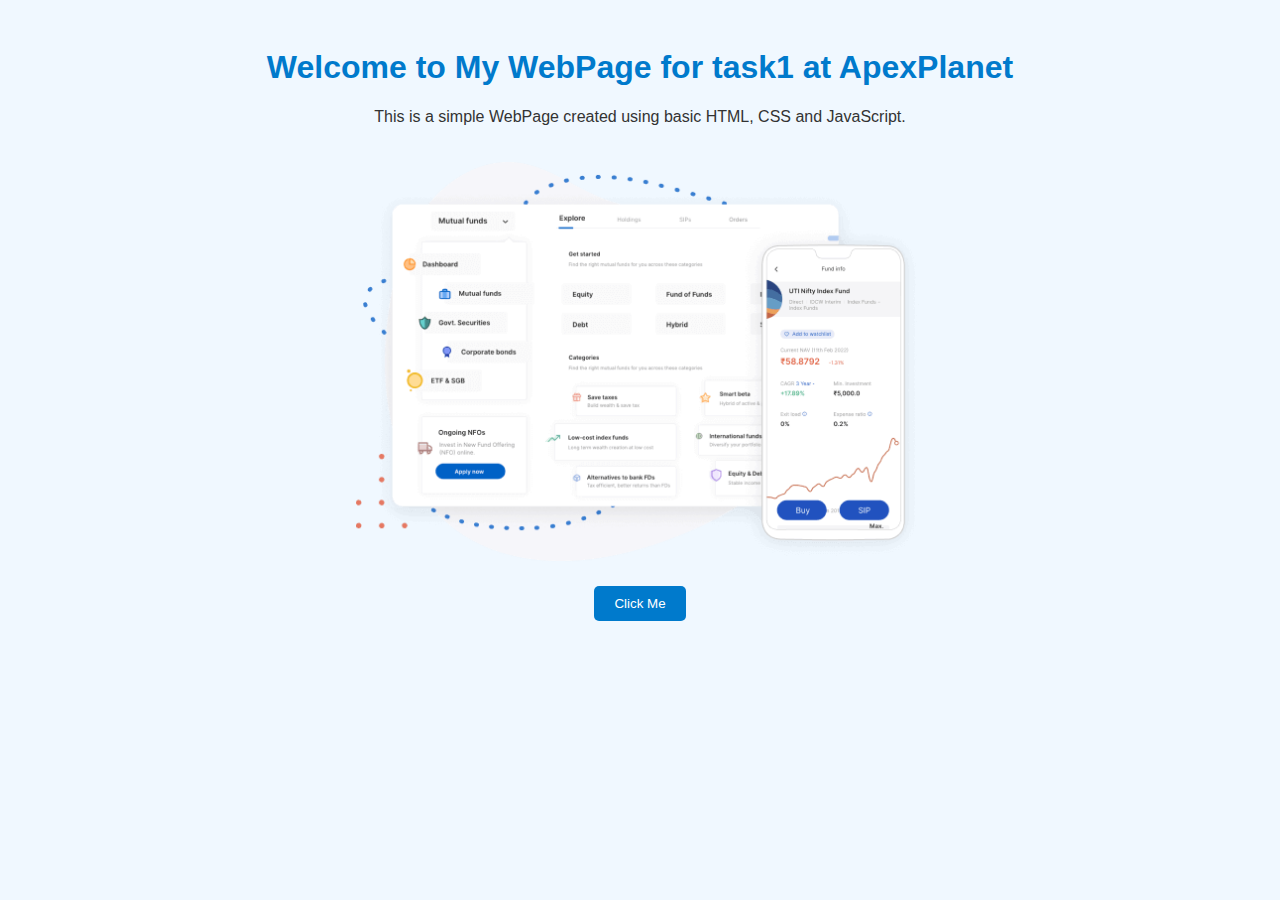
<file: Task1/index.html>
<!DOCTYPE html>
<html lang="en">
<head>
  <meta charset="UTF-8" />
  <meta name="viewport" content="width=device-width, initial-scale=1.0" />
  <title>Task 1</title>
  <link rel="stylesheet" href="styles.css" />
</head>
<body>
  <h1>Welcome to My WebPage for task1 at ApexPlanet</h1>
  <p>This is a simple WebPage created using basic HTML, CSS and JavaScript.</p>
  <img src="coin.png" alt="Sample Image" />
  <br>
  
  <button onclick="showAlert()">Click Me</button>

  <script src="script.js"></script>
</body>
</html>
</file>
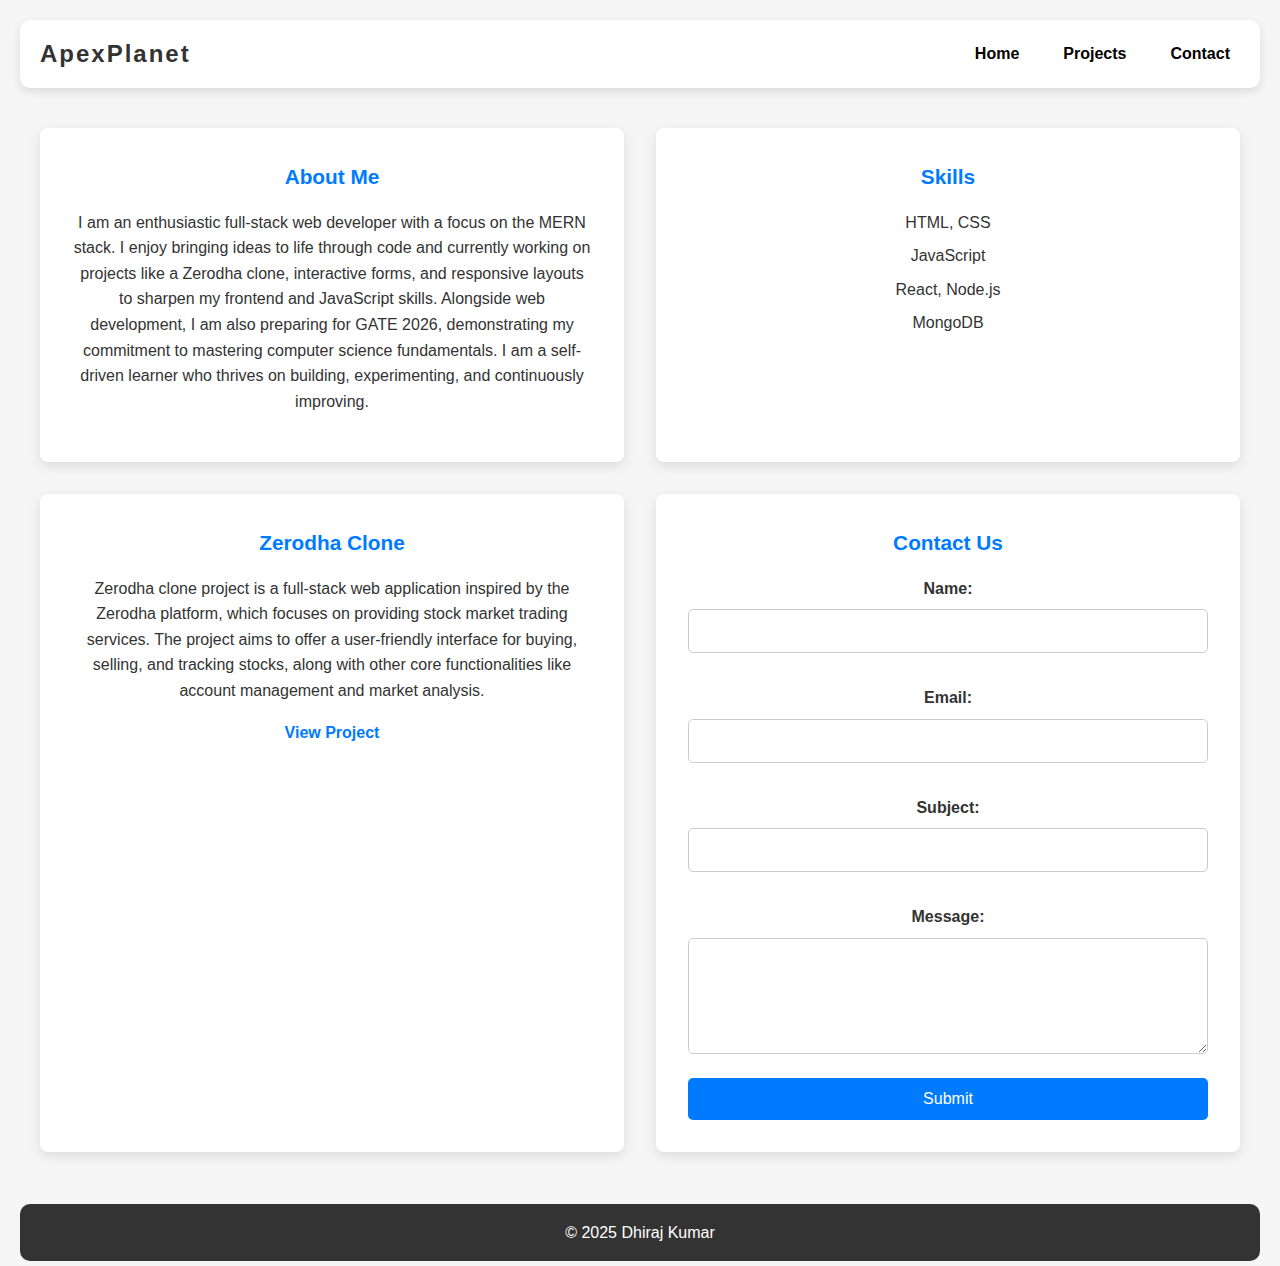
<file: Task2/index.html>
<!DOCTYPE html>
<html lang="en">
<head>
  <meta charset="UTF-8" />
  <meta name="viewport" content="width=device-width, initial-scale=1.0"/>
  <title>Responsive Contact Page</title>
  <link rel="stylesheet" href="style.css" />
</head>
<body>
  <header>
    <h1>ApexPlanet</h1>
    <nav>
      <ul class="nav-links">
        <li><a href="#">Home</a></li>
        <li><a href="#">Projects</a></li>
        <li><a href="#">Contact</a></li>
      </ul>
    </nav>
  </header>

  <main class="grid-layout">
    <section class="box box1">
      <h2>About Me</h2>
      <p>I am an enthusiastic full-stack web developer with a focus on the MERN stack. I enjoy bringing ideas to life through code and currently working on projects like a Zerodha clone, interactive forms, and responsive layouts to sharpen my frontend and JavaScript skills. Alongside web development, I am also preparing for GATE 2026, demonstrating my commitment to mastering computer science fundamentals. I am a self-driven learner who thrives on building, experimenting, and continuously improving.</p>
    </section>

    <section class="box box2">
      <h2>Skills</h2>
      <ul>
        <li>HTML, CSS</li>
        <li>JavaScript</li>
        <li>React, Node.js</li>
        <li>MongoDB</li>
      </ul>
    </section>

    <section class="box box3">
      <h2>Zerodha Clone</h2>
      <p>Zerodha clone project is a full-stack web application inspired by the Zerodha platform, which focuses on providing stock market trading services. The project aims to offer a user-friendly interface for buying, selling, and tracking stocks, along with other core functionalities like account management and market analysis.</p>
      <a href="https://github.com/dhirajkumar91/zerodha-clone">View Project</a>
    </section>

    <section class="box box4">
      <h2>Contact Us</h2>
      <form id="contactForm">
        <label for="name">Name:</label>
        <input type="text" id="name" name="name" required />

        <label for="email">Email:</label>
        <input type="email" id="email" name="email" required />

        <label for="subject">Subject:</label>
        <input type="text" id="subject" name="subject" />

        <label for="message">Message:</label>
        <textarea id="message" name="message" rows="5"></textarea>

        <button type="submit">Submit</button>
      </form>
    </section>
  </main>

  <footer>
    <p>&copy; 2025 Dhiraj Kumar</p>
  </footer>

  <script src="script.js"></script>
</body>
</html>
</file>
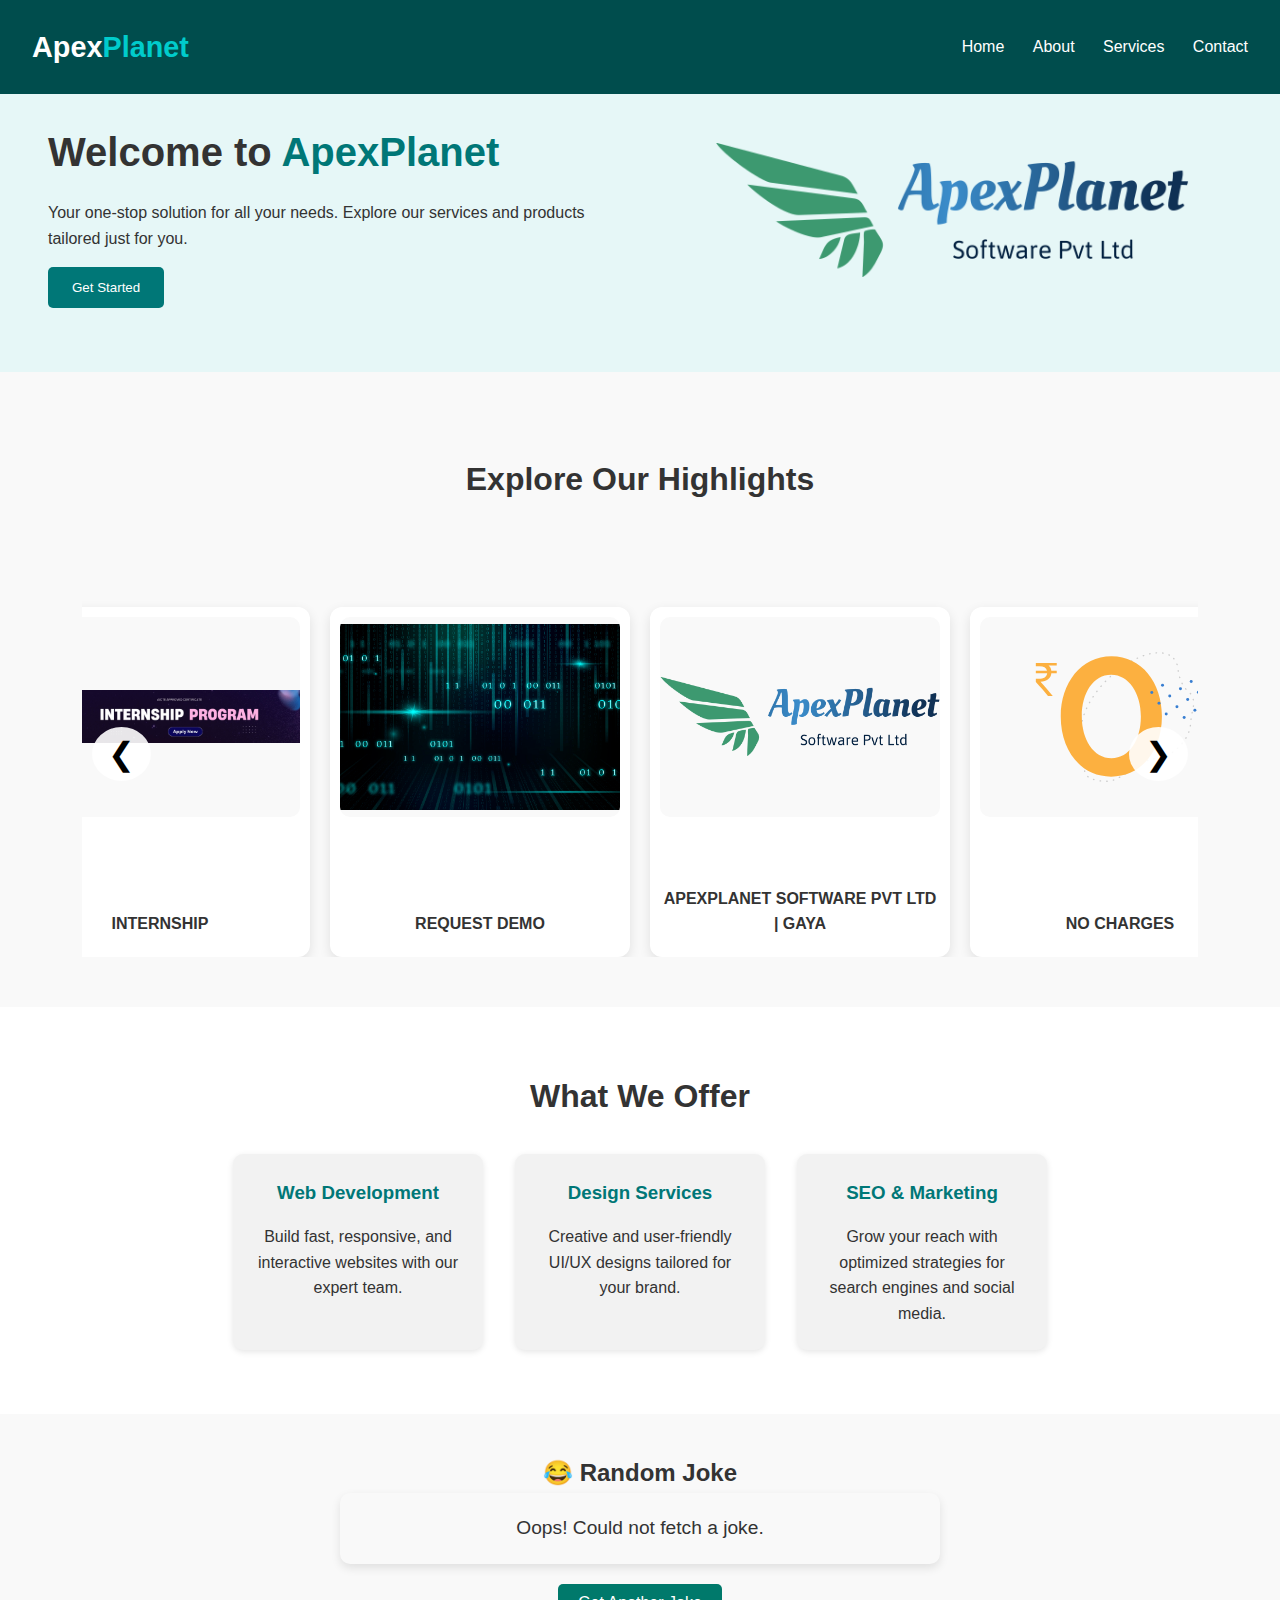
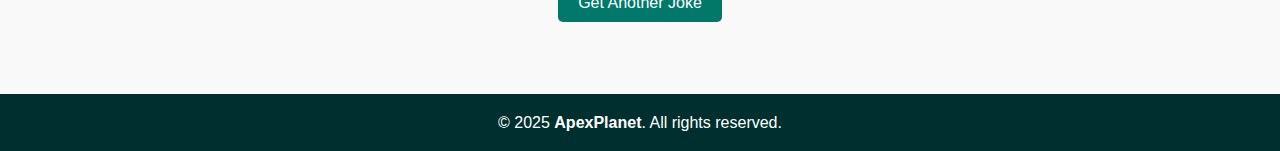
<file: Task3/index.html>
<!DOCTYPE html>
<html lang="en">
  <head>
    <meta charset="UTF-8" />
    <meta name="viewport" content="width=device-width, initial-scale=1.0" />
    <title>ApexPlanet - Home</title>
    <link rel="stylesheet" href="styles.css" />
  </head>
  <body>
    <header class="header">
      <div class="logo">Apex<span>Planet</span></div>
      <nav class="nav">
        <a href="#">Home</a>
        <a href="#">About</a>
        <a href="#">Services</a>
        <a href="#">Contact</a>
      </nav>
    </header>

    <section class="hero">
      <div class="hero-text">
        <h1>Welcome to <span>ApexPlanet</span></h1>
        <p>
          Your one-stop solution for all your needs. Explore our services and
          products tailored just for you.
        </p>
        <button>Get Started</button>
      </div>
      <div class="hero-img">
        <img src="apexplanet.png" alt="Placeholder Image" />
      </div>
    </section>

    <section class="carousel-section fade-in">
      <h2>Explore Our Highlights</h2>
      <div class="carousel-container">
        <button class="carousel-btn left">&#10094;</button>
        <div class="carousel-track">
          <div class="carousel-card">
            <img src="img1.webp" alt="Highlight 1" />
            <p>INTERNSHIP</p>
          </div>
          <div class="carousel-card">
            <img src="img2.jpg" alt="Highlight 2" />
            <p>REQUEST DEMO</p>
          </div>
          <div class="carousel-card">
            <img src="apexplanet.png" alt="Highlight 3" />
            <p>APEXPLANET SOFTWARE PVT LTD | GAYA</p>
          </div>
          <div class="carousel-card">
            <img src="pricing0.svg" />
            <p>NO CHARGES</p>
          </div>
        </div>
        <button class="carousel-btn right">&#10095;</button>
      </div>
    </section>

    <section class="features">
      <h2>What We Offer</h2>
      <div class="feature-cards">
        <div class="card">
          <h3>Web Development</h3>
          <p>
            Build fast, responsive, and interactive websites with our expert
            team.
          </p>
        </div>
        <div class="card">
          <h3>Design Services</h3>
          <p>
            Creative and user-friendly UI/UX designs tailored for your brand.
          </p>
        </div>
        <div class="card">
          <h3>SEO & Marketing</h3>
          <p>
            Grow your reach with optimized strategies for search engines and
            social media.
          </p>
        </div>
      </div>
    </section>
    
    <section id="jokeSection" style="text-align:center; padding: 40px;">
      <h2>😂 Random Joke</h2>
      <div id="jokeBox" style="
        max-width: 600px;
        margin: auto;
        padding: 20px;
        background-color: #f9f9f9;
        border-radius: 10px;
        box-shadow: 0 4px 10px rgba(0,0,0,0.1);
        font-size: 1.2rem;
      ">
        Loading a joke...
      </div>
      <button onclick="getJoke()" style="
        margin-top: 20px;
        padding: 10px 20px;
        font-size: 1rem;
        border: none;
        border-radius: 5px;
        background-color: #00796b;
        color: white;
        cursor: pointer;
      ">
        Get Another Joke
      </button>
    </section>
    

    <footer class="footer">
      <p>&copy; 2025 <strong>ApexPlanet</strong>. All rights reserved.</p>
    </footer>

    <script src="script.js"></script>
  </body>
</html>
</file>
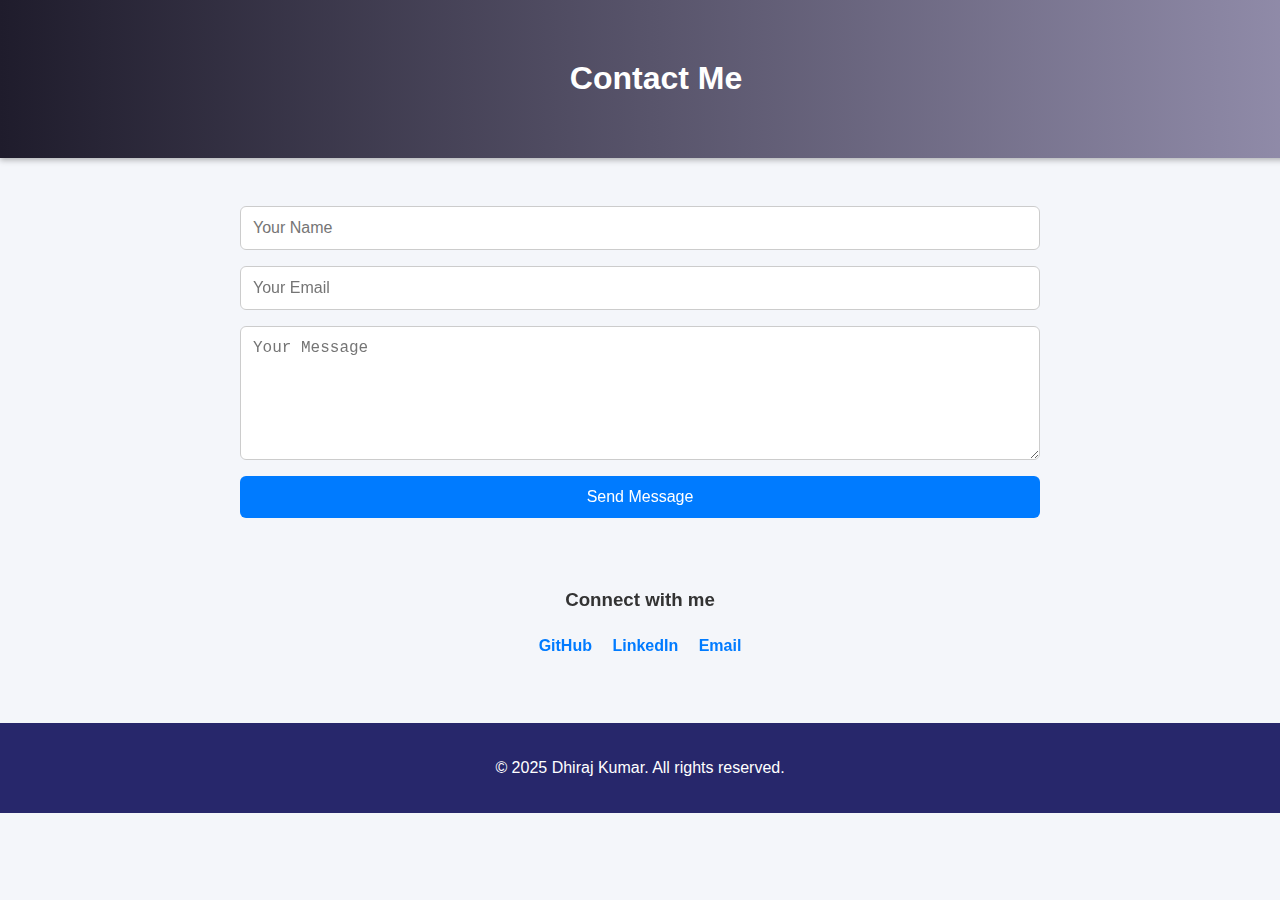
<file: Task4/contact.html>
<!DOCTYPE html>
<html lang="en">
<head>
  <meta charset="UTF-8" />
  <meta name="viewport" content="width=device-width, initial-scale=1.0"/>
  <title>Contact Me</title>
  <link rel="stylesheet" href="css/style.css">
  <link href="https://cdn.jsdelivr.net/npm/aos@2.3.4/dist/aos.css" rel="stylesheet">
</head>
<body>
  <header class="contact-header">
    <h1>Contact Me</h1>
  </header>

  <section class="contact-container" data-aos="fade-up">
    <form class="contact-form" id="contactForm">
      <input type="text" placeholder="Your Name" name="name" required>
      <input type="email" placeholder="Your Email" name="email" required>
      <textarea placeholder="Your Message" name="message" rows="6" required></textarea>
      <button type="submit">Send Message</button>
    </form>

    <div class="social-links">
      <h3>Connect with me</h3>
      <a href="https://github.com/" target="_blank">GitHub</a>
      <a href="https://linkedin.com/" target="_blank">LinkedIn</a>
      <a href="mailto:someone@example.com">Email</a>
    </div>
  </section>

  <footer>
    <p>© 2025 Dhiraj Kumar. All rights reserved.</p>
  </footer>

  <script src="https://cdn.jsdelivr.net/npm/aos@2.3.4/dist/aos.js"></script>
  <script>
    AOS.init();
    document.getElementById("contactForm").addEventListener("submit", function(e) {
      e.preventDefault();
      alert("Thank you! Your message has been sent.");
      this.reset();
    });
  </script>
</body>
</html>
</file>
<file: Task1/styles.css>
/* styles.css */
body {
    font-family: Arial, sans-serif;
    background-color: #f0f8ff;
    color: #333;
    text-align: center;
    padding: 20px;
  }
  
  h1 {
    color: #007acc;
  }
  
  img {
    margin: 20px 0;
    border-radius: 8px;
    height: 400px;
  }
  
  a {
    color: #ff6600;
    text-decoration: none;
  }
  
  button {
    padding: 10px 20px;
    background-color: #007acc;
    color: white;
    border: none;
    border-radius: 5px;
    cursor: pointer;
  }
  
  button:hover {
    background-color: #005fa3;
  }
</file>
<file: Task2/style.css>
* {
    box-sizing: border-box;
    margin: 0;
    padding: 0;
  }
  
  body {
    font-family: 'Arial', sans-serif;
    background-color: #f5f5f5;
    color: #333;
    line-height: 1.6;
    padding: 0 20px;
  }
  
  h1, h2 {
    color: #333;
    font-family: 'Segoe UI', Tahoma, Geneva, Verdana, sans-serif;
  }
  
  /* flex properties */
  header {
    display: flex;
  justify-content: space-between;
  align-items: center;
  background-color: white;
  color: white;
  padding: 15px 20px;
  border-radius: 10px;
  margin-top: 20px;
  box-shadow: 0 4px 10px rgba(0, 0, 0, 0.1);
  z-index: 1000; 
  position: relative; 
  }
  
  header h1 {
    font-size: 1.5rem;
    letter-spacing: 2px;
  }
  
  .nav-links {
    display: flex;
    gap: 1.5rem;
    list-style: none;
  }
  
  .nav-links a {
    color: black;
    text-decoration: none;
    font-weight: bold;
    padding: 5px 10px;
    transition: all 0.3s ease;
  }
  
  .nav-links a:hover {
    background-color: #007bff;
    border-radius: 5px;
  }
  
  /* Main Content (CSS Grid) */
  .grid-layout {
    display: grid;
    grid-template-columns: repeat(2, 1fr);
    gap: 2rem;
    padding: 20px;
    margin-top: 20px;
  }
  
  .box {
    background-color: white;
    border-radius: 8px;
    box-shadow: 0 4px 12px rgba(0, 0, 0, 0.1);
    padding: 2rem;
    text-align: center;
  }
  
  .box h2 {
    font-size: 1.3rem;
    margin-bottom: 1rem;
    color: #007bff;
  }
  
  .box p, .box ul {
    font-size: 1rem;
    margin-bottom: 1rem;
  }
  
  .box ul {
    list-style: none;
    padding: 0;
  }
  
  .box ul li {
    margin-bottom: 0.5rem;
  }

  .box3 a {
    text-decoration: none;
    color: #007bff;
    font-weight: bold;
  }
  
  /* Contact Form Container Styles */
  .form-container {
    background-color: #fff;
    padding: 2rem;
    max-width: 500px;
    margin: auto;
    border-radius: 10px;
    box-shadow: 0 4px 12px rgba(0, 0, 0, 0.1);
  }
  
  h2 {
    text-align: center;
    color: #007bff;
    margin-bottom: 1rem;
  }
  
  form label {
    display: block;
    margin-top: 1rem;
    font-weight: bold;
    font-size: 1rem;
  }
  
  form input,
  form textarea {
    width: 100%;
    padding: 12px;
    margin-top: 8px;
    margin-bottom: 1rem;
    border: 1px solid #ccc;
    border-radius: 5px;
    font-size: 1rem;
    transition: border-color 0.3s ease;
  }
  
  form input:focus, form textarea:focus {
    border-color: #007bff;
    outline: none;
  }
  
  button {
    padding: 12px;
    width: 100%;
    background-color: #007bff;
    color: white;
    border: none;
    border-radius: 5px;
    font-size: 1rem;
    cursor: pointer;
    transition: all 0.3s ease;
  }
  
  button:hover {
    background-color: #0056b3;
  }
  
  button:active {
    background-color: #004494;
  }
  
  /* Footer */
  footer {
    background-color: #333;
    color: white;
    text-align: center;
    padding: 1rem;
    margin-top: 2rem;
    border-radius: 10px;
  }
  
  /* Responsive Design */
  @media (max-width: 768px) {
    header {
      flex-direction: column;
      align-items: flex-start;
    }
  
    .nav-links {
      flex-direction: column;
      gap: 1rem;
      margin-top: 1rem;
    }
  
    .grid-layout {
      grid-template-columns: 1fr;
      margin-top: 30px;
    }
  
    .box {
      padding: 1.5rem;
    }
  
    .form-container {
      padding: 1.5rem;
      margin-top: 20px;
    }
  }
</file>
<file: Task3/styles.css>
* {
  box-sizing: border-box;
  margin: 0;
  padding: 0;
}

body {
  font-family: "Segoe UI", Tahoma, Geneva, Verdana, sans-serif;
  line-height: 1.6;
  color: #333;
  background: #f9f9f9;
  padding-top: 3.5rem; 
}

/* Header */
.header {
  display: flex;
  justify-content: space-between;
  align-items: center;
  padding: 1.5rem 2rem;
  background-color: #004d4d;
  color: white;
  position: fixed; 
  top: 0;
  left: 0;
  right: 0;
  z-index: 100; 
}

.logo {
  font-size: 1.8rem;
  font-weight: bold;
}
.logo span {
  color: #00cccc;
}

.nav a {
  margin-left: 1.5rem;
  text-decoration: none;
  color: white;
  transition: color 0.3s;
}
.nav a:hover {
  color: #00cccc;
}

.hero {
  display: flex;
  flex-wrap: wrap;
  justify-content: center;
  align-items: center;
  padding: 3rem 2rem;
  background-color: #e6f7f7;
}

.hero-text {
  flex: 1;
  padding: 1rem;
}
.hero-text h1 {
  font-size: 2.5rem;
}
.hero-text span {
  color: #007777;
}
.hero-text p {
  margin: 1rem 0;
}
.hero-text button {
  padding: 0.8rem 1.5rem;
  background-color: #007777;
  color: white;
  border: none;
  border-radius: 5px;
  cursor: pointer;
  transition: #005555 0.3s ease, transform 0.2s ease;
}
.hero-text button:hover {
  background-color: #005555;
  transform: scale(1.05);
}

.hero-img {
  flex: 1;
  text-align: center;
}
.hero-img img {
  max-width: 80%;
  height: auto;
}

.features {
  text-align: center;
  padding: 4rem 2rem;
  background-color: white;
}
.features h2 {
  font-size: 2rem;
  margin-bottom: 2rem;
}
.feature-cards {
  display: flex;
  flex-wrap: wrap;
  justify-content: center;
  gap: 2rem;
}
.card {
  background: #f2f2f2;
  padding: 1.5rem;
  border-radius: 10px;
  width: 250px;
  box-shadow: 0 2px 6px rgba(0, 0, 0, 0.1);
  transition: transform 0.3s ease, box-shadow 0.3s ease;
}
.card:hover {
  transform: translateY(-10px);
  box-shadow: 0 8px 20px rgba(0, 0, 0, 0.2);
}
.card h3 {
  color: #007777;
  margin-bottom: 1rem;
}

.carousel-section {
  background: #f9f9f9;
  padding: 50px 20px;
  text-align: center;
  margin-top: 2rem;
}

.carousel-section h2 {
  font-size: 2em;
  margin-bottom: 30px;
}

.carousel-container {
  position: relative;
  display: flex;
  align-items: center;
  justify-content: center;
  overflow: hidden;
  max-width: 90%;
  margin: 0 auto;
  padding-top: 1rem;
}

.carousel-track {
  display: flex;
  gap: 20px;
  transition: transform 0.5s ease;
}

.carousel-card {
  background: #fff;
  border-radius: 12px;
  box-shadow: 0 4px 12px rgba(0, 0, 0, 0.1);
  overflow: hidden;
  min-width: 300px;
  max-width: 300px;
  height: 350px; 
  display: flex;
  flex-direction: column;
  align-items: center;
  justify-content: space-between;
  padding: 10px;
  box-sizing: border-box;
  transition: transform 0.3s;
  margin-top: 3.5rem; 
}

.carousel-card:hover {
  transform: scale(1.03);
}

.carousel-card img {
  width: 100%;
  height: 200px;
  object-fit: contain; 
  border-radius: 10px;
  background-color: #f9f9f9; 
}

.carousel-card p {
  margin: 10px 0;
  font-weight: 600;
  font-size: 1rem;
  text-align: center;
}

.carousel-btn {
  position: absolute;
  background: rgba(255, 255, 255, 0.9);
  border: none;
  font-size: 2rem;
  padding: 8px 16px;
  cursor: pointer;
  border-radius: 50%;
  z-index: 10;
  transition: background 0.3s;
}

.carousel-btn:hover {
  background: #ddd;
}

.carousel-btn.left {
  left: 10px;
}

.carousel-btn.right {
  right: 10px;
}

.footer {
  background-color: #002f2f;
  color: white;
  text-align: center;
  padding: 1rem;
  margin-top: 2rem;
}

@media (max-width: 768px) {
  .header,
  .hero,
  .feature-cards {
    flex-direction: column;
    text-align: center;
  }

  .nav a {
    margin: 0.5rem;
    display: inline-block;
  }

  .hero-text h1 {
    font-size: 2rem;
  }

  .features {
    padding: 2rem 1rem;
  }
}
</file>
<file: Task4/css/style.css>
body {
  font-family: "Segoe UI", sans-serif;
  margin: 0;
  padding: 0;
  line-height: 1.6;
  background-color: #f4f6fa;
  color: #333;
  scroll-behavior: smooth;
}

header {
  background: linear-gradient(to right, #1f1c2c, #928dab);
  color: #fff;
  padding: 1rem 0;
  box-shadow: 0 2px 6px rgba(0, 0, 0, 0.3);
}

nav {
  display: flex;
  justify-content: space-between;
  align-items: center;
  max-width: 1000px;
  margin: auto;
  padding: 0 20px;
}

nav ul {
  display: flex;
  gap: 1.5rem;
  list-style: none;
}

nav a {
  color: #fff;
  text-decoration: none;
  font-weight: 500;
  transition: color 0.3s;
}

nav a:hover {
  color: #ffde59;
}

.hero {
  text-align: center;
  padding: 100px 20px;
  background: linear-gradient(to right, #d3cce3, #e9e4f0);
  animation: fadeIn 1s ease-in-out;
}

.hero-content {
  max-width: 600px;
  margin: auto;
  text-align: center;
}

.profile-img {
  width: 150px;
  height: 150px;
  object-fit: cover;
  border-radius: 50%;
  border: 4px solid #007bff;
  margin-bottom: 20px;
  animation: float 3s ease-in-out infinite;
}

@keyframes float {
  0%,
  100% {
    transform: translateY(0);
  }
  50% {
    transform: translateY(-8px);
  }
}

.highlight {
  color: #007bff;
}

.social-links {
  margin: 1rem 0;
}

.social-links a {
  margin: 0 10px;
  color: #007bff;
  text-decoration: none;
  font-weight: bold;
  transition: transform 0.2s;
}

.social-links a:hover {
  transform: scale(1.1);
  color: #0056b3;
}

.hero h2 {
  font-size: 2.5rem;
}

.btn {
  display: inline-block;
  padding: 0.75rem 1.5rem;
  background: #007bff;
  color: #fff;
  text-decoration: none;
  margin-top: 1rem;
  border-radius: 30px;
  font-weight: bold;
  transition: background 0.3s, transform 0.3s;
}

.btn:hover {
  background: #0056b3;
  transform: translateY(-3px);
}

.fade-in {
  opacity: 0;
  transform: translateY(20px);
  animation: fadeIn 1s forwards;
}

@keyframes fadeIn {
  to {
    opacity: 1;
    transform: translateY(0);
  }
}

footer {
  background: #27276b;
  color: #fff;
  text-align: center;
  padding: 1rem;
}

.about-container {
  max-width: 1000px;
  margin: auto;
  padding: 40px 20px;
}

.about-container h2 {
  text-align: center;
  font-size: 2rem;
  margin-bottom: 2rem;
}

.about-content {
  display: flex;
  flex-wrap: wrap;
  gap: 2rem;
  align-items: center;
  justify-content: center;
}

.about-img {
  width: 250px;
  height: 250px;
  object-fit: cover;
  border-radius: 10px;
  border: 4px solid #007bff;
  box-shadow: 0 4px 8px rgba(0, 0, 0, 0.2);
}

.about-content p {
  line-height: 1.8;
  margin-bottom: 1rem;
}

.skills {
  list-style: none;
  padding: 0;
}

.skills li {
  margin-bottom: 0.5rem;
  font-weight: 500;
}

nav .active {
  text-decoration: underline;
}

.timeline {
  background: #f0f8ff;
  padding: 40px 20px;
  margin-top: 2rem;
}

.timeline h2 {
  text-align: center;
  font-size: 2rem;
  margin-bottom: 2rem;
}

.timeline-container {
  max-width: 800px;
  margin: auto;
  border-left: 4px solid #007bff;
  padding-left: 20px;
}

.timeline-item {
  margin-bottom: 2rem;
  position: relative;
}

.timeline-item::before {
  content: "";
  position: absolute;
  left: -13px;
  top: 5px;
  width: 12px;
  height: 12px;
  background: #007bff;
  border-radius: 50%;
  border: 2px solid #fff;
}

.timeline-item h3 {
  margin-bottom: 0.2rem;
  color: #007bff;
}

.timeline-date {
  font-size: 0.9rem;
  color: #555;
  margin-bottom: 0.5rem;
  display: block;
}

.projects-section {
  max-width: 1200px;
  margin: auto;
  padding: 40px 20px;
  text-align: center;
}

.projects-grid {
  display: grid;
  grid-template-columns: repeat(auto-fit, minmax(280px, 1fr));
  gap: 2rem;
  margin-top: 2rem;
}

.project-card {
  background: #fff;
  padding: 1.5rem;
  border-radius: 12px;
  box-shadow: 0 4px 12px rgba(0, 0, 0, 0.1);
  transition: transform 0.3s ease;
}

.project-card:hover {
  transform: translateY(-5px);
}

.project-card img {
  width: 100%;
  border-radius: 10px;
  margin-bottom: 1rem;
}

.project-card h3 {
  color: #007bff;
  margin-bottom: 0.5rem;
}

.contact-header {
  display: flex;
  justify-content: center;
  align-items: center;
  padding: 2rem 1rem;
  background: linear-gradient(to right, #1f1c2c, #928dab); /* Same as header */
  color: white;
  width: 100%;
  text-align: center;
}

.contact-container {
  max-width: 800px;
  margin: 2rem auto;
  padding: 1rem;
  display: flex;
  flex-direction: column;
  gap: 2rem;
}

.contact-form {
  display: flex;
  flex-direction: column;
  gap: 1rem;
}

.contact-form input,
.contact-form textarea {
  padding: 0.75rem;
  border: 1px solid #ccc;
  border-radius: 6px;
  font-size: 1rem;
}

.contact-form button {
  background: #007bff;
  color: white;
  border: none;
  padding: 0.75rem;
  border-radius: 6px;
  font-size: 1rem;
  cursor: pointer;
}

.contact-form button:hover {
  background: #0056b3;
}

.social-links {
  text-align: center;
}

.social-links a {
  display: inline-block;
  margin: 0 0.5rem;
  text-decoration: none;
  color: #007bff;
  font-weight: bold;
}
</file>
